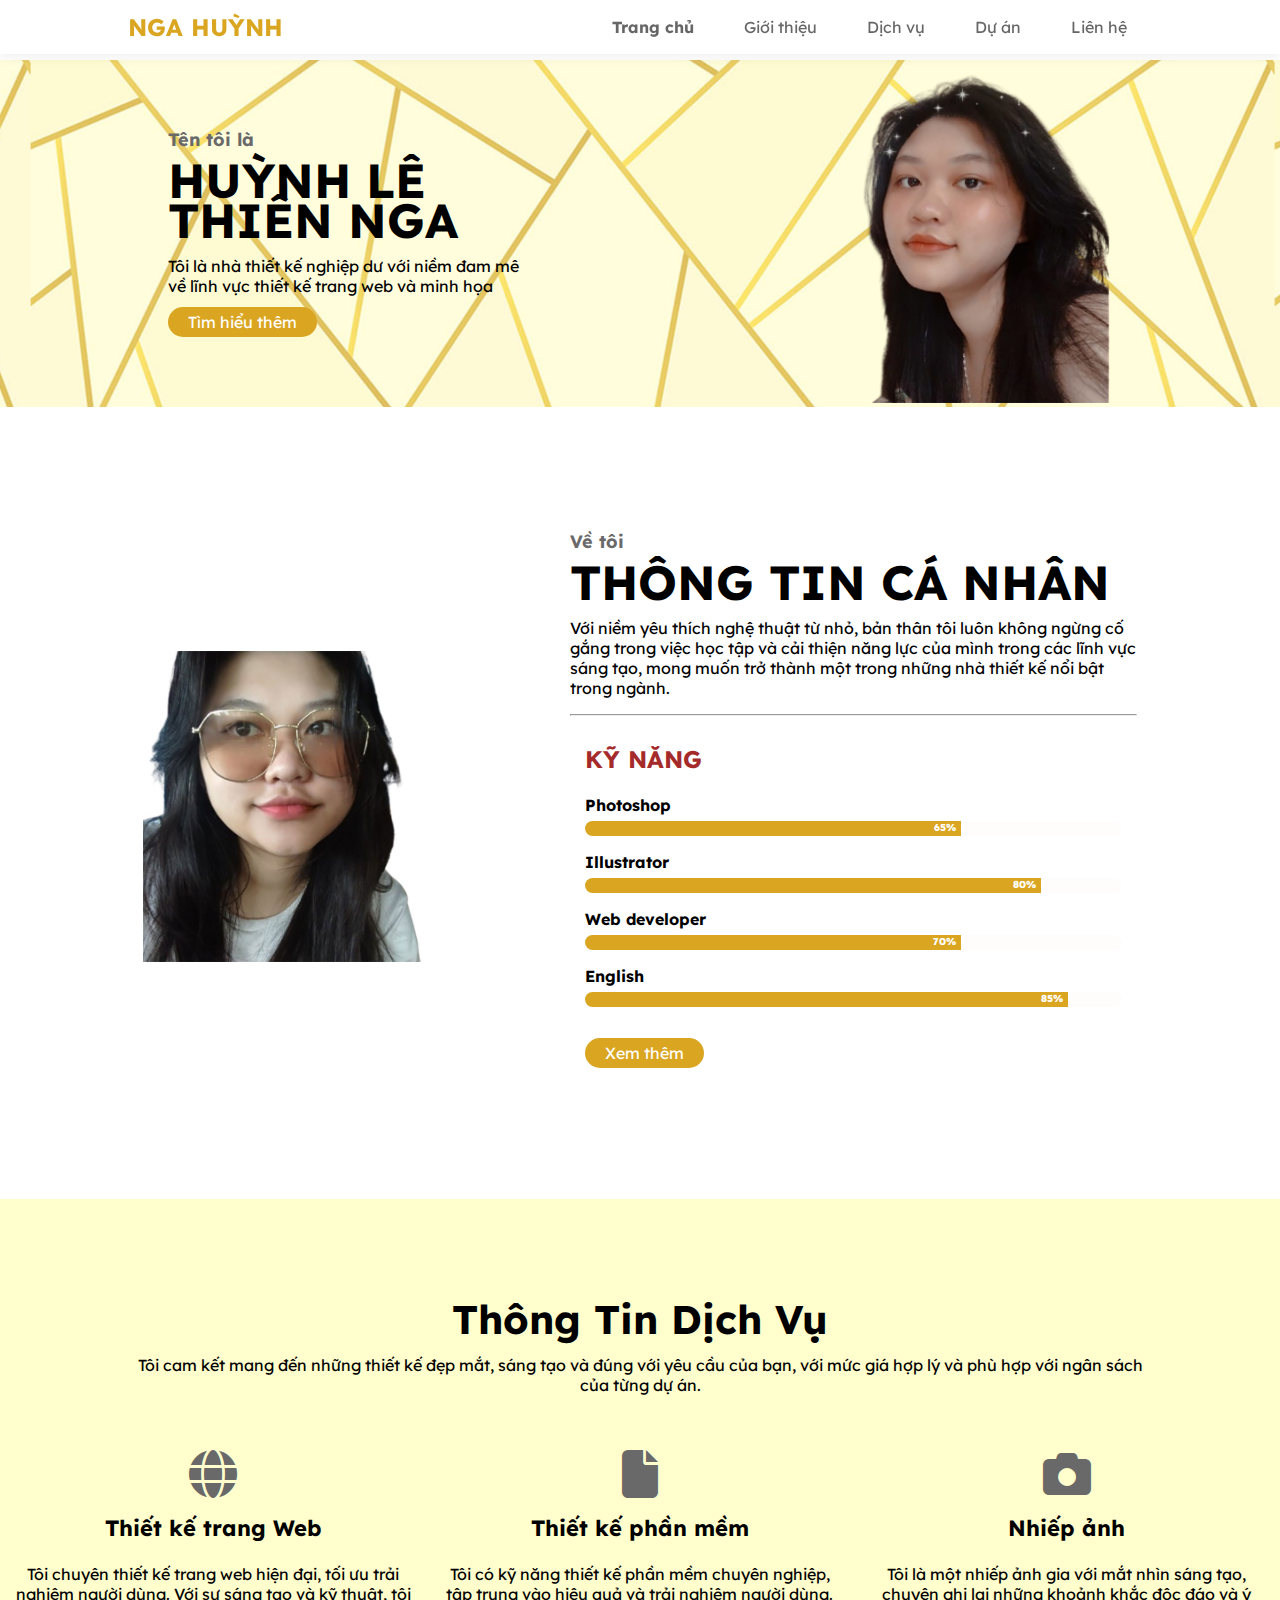
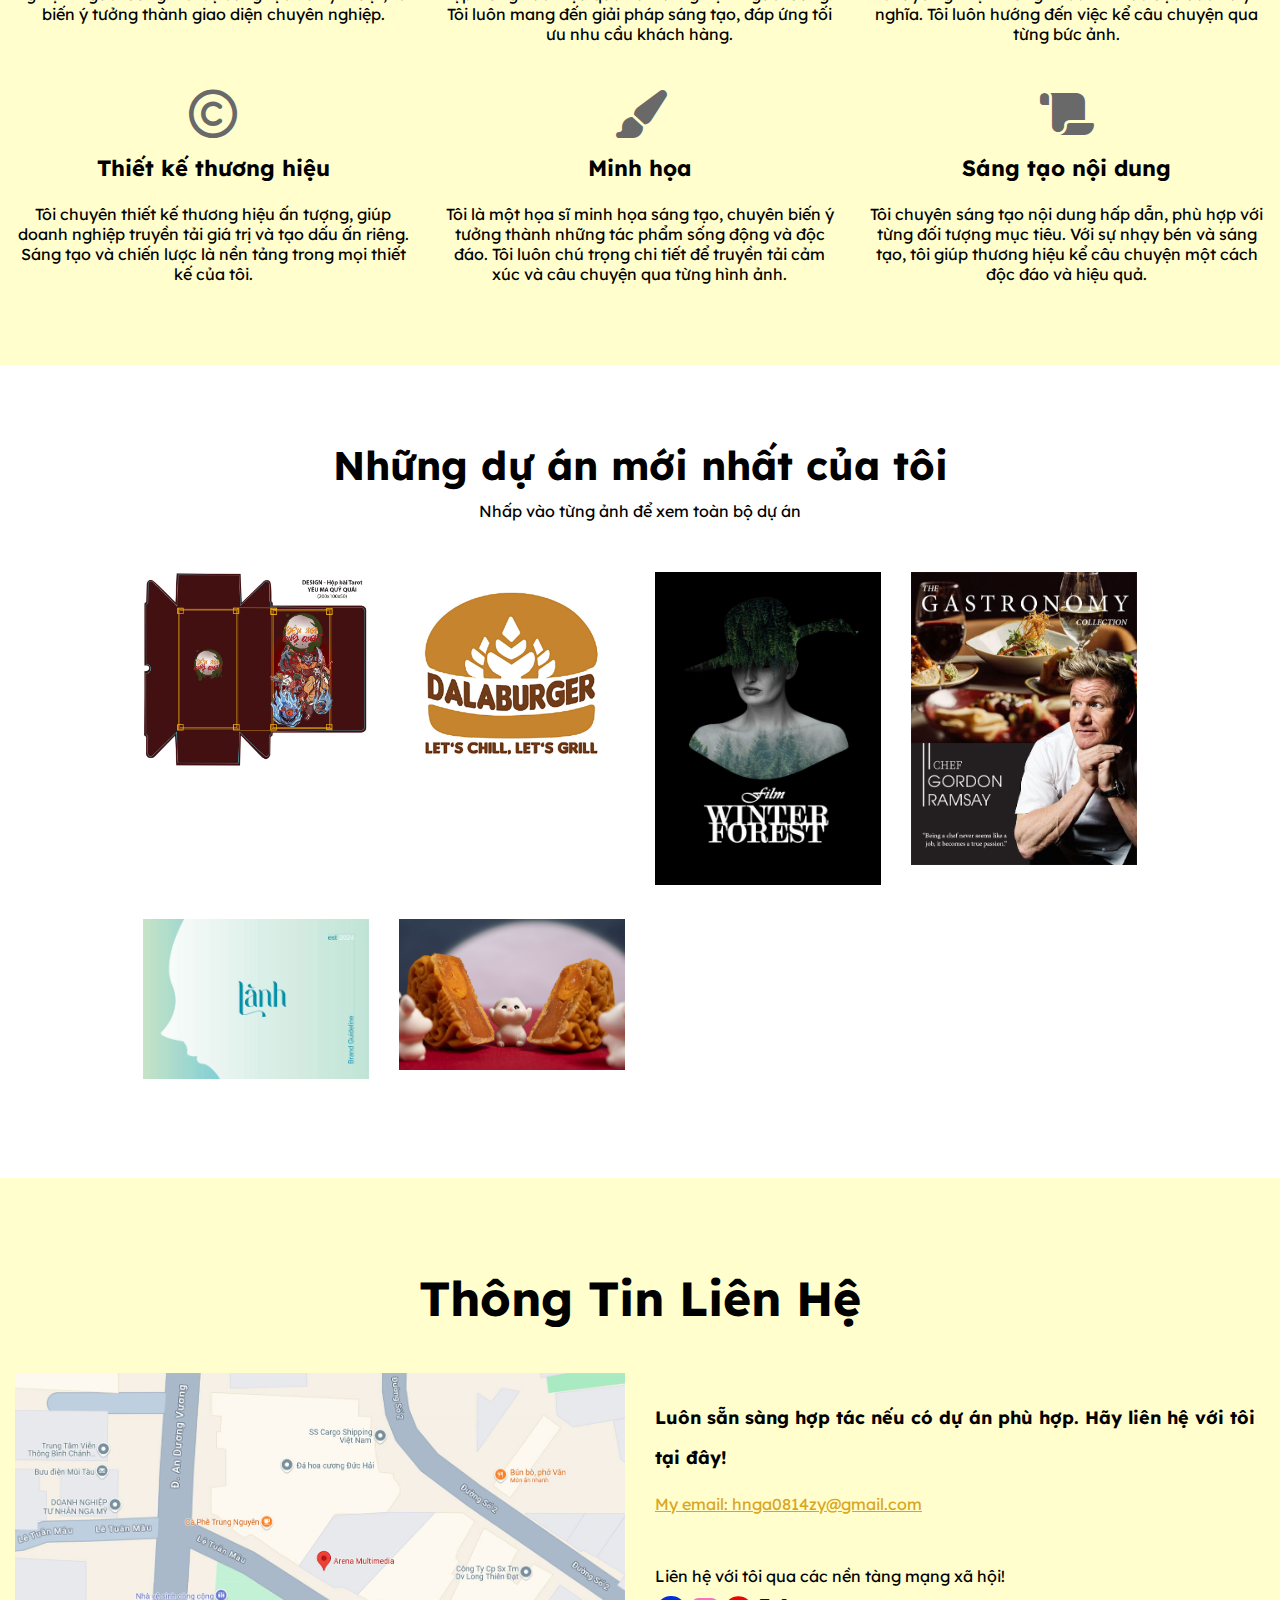
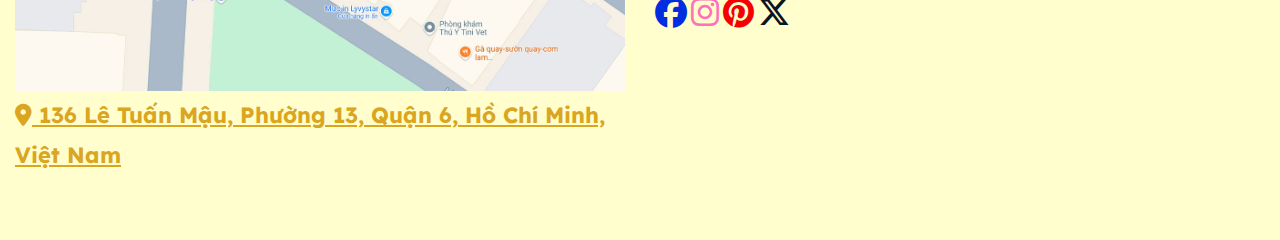
<file: index.html>
<!doctype html>
<html>

<head>
<meta charset="utf-8">
<meta name="viewport" content="width=device-width, initial-scale=1">
<link rel="stylesheet" href="css/mainstyle.css">
<link rel="icon" href="images/sun.png">
<link rel="stylesheet" href="css/all.css">
<link rel="stylesheet" href="css/lightbox.css">
<title>Thiên Nga's Portfolio</title>
</head>

	
<body style="padding-top:60px">
<header>
<nav> 
 <div class="container">
 <a href="index.html" class="brand" style="color:goldenrod">NGA HUỲNH</a>
 <button type="button" class="btn-toggle"><i class="fa-solid fa-bars"></i></button>
 <div class="menu">
	 <ul>
		 <li><a href="index.html"><strong>Trang chủ</strong></a></li>
		 <li><a href="#about">Giới thiệu</a></li>
		 <li><a href="service.html">Dịch vụ</a></li>
		 <li><a href="project.html">Dự án</a></li>
		 <li><a href="#contact">Liên hệ</a></li>
	 </ul>
 </div>
 </div>
</nav>
</header>
	
<section id="welcome">
 <div class="container">
 <div class="row align-items-center justify-content-between">
 <div class="col-12 col-md-6 col-lg-5" style="padding-left: 40px">
 <h6 class="text-secondary">Tên tôi là</h6>
 <h1>HUỲNH LÊ THIÊN NGA</h1>
 <p>Tôi là nhà thiết kế nghiệp dư với niềm đam mê về lĩnh vực thiết kế trang web và minh họa</p>
 <p><a href="#about" class="btn-primary">Tìm hiểu thêm</a></p> </div>
 <div class="col-12 col-md-6 col-lg-4 " style="padding:0"> <img src="images/nga_1-removebg-preview.png" alt="" class="img-100"> </div>
</div>
</div>
</section>
	
<section id="about">
<div class="container">
<div class="row align-items-center justify-content-between">
<div class="col-12 col-md-4 col-lg-4"><img src="images/aweb-h700/nga-2.jpg" alt="" class="img-100"></div>
<div class="col-12 col-md-8 col-lg-7">
<h6 class="text-secondary">Về tôi</h6>
<h1 class="text-primary">THÔNG TIN CÁ NHÂN</h1>
<p>Với niềm yêu thích nghệ thuật từ nhỏ, bản thân tôi luôn không ngừng cố gắng trong việc học tập và cải thiện năng lực của mình trong các lĩnh vực sáng tạo, mong muốn trở thành một trong những nhà thiết kế nổi bật trong ngành.</p>
<hr>	
<div class="col-12">
<h4>KỸ NĂNG</h4>
<p><strong>Photoshop</strong></p>
<div class="progress-bar">
<div class="bar-color progress" style="width:70%">65%</div>
</div>
<p><strong>Illustrator</strong></p>
<div class="progress-bar">
<div class="bar-color progress" style="width:85%">80%</div>
</div>
<p><strong>Web developer</strong></p>
<div class="progress-bar">
<div class="bar-color progress" style="width:70%">70%</div>
</div>
<p><strong>English</strong></p>
<div class="progress-bar">
<div class="bar-color progress" style="width:90%">85%</div>
</div>
<br>
<p><a href="about.html" class="btn-primary">Xem thêm</a></p> </div>
</div>
	
</div>
</div>
</section>
	
<section id="service" class="mt-40 bg-secondary">
<div class="container text-center">

<h2>Thông Tin Dịch Vụ</h2>
<p>Tôi cam kết mang đến những thiết kế đẹp mắt, sáng tạo và đúng với yêu cầu của bạn, với mức giá hợp lý và phù hợp với ngân sách của từng dự án.</p>

</div>
	
<div class="row text-center mt-40">
<div class="col-12 col-md-6 col-lg-4">
<i class="fa-solid fa-globe fa-3x text-secondary"></i>
<h5 class="mt-10">Thiết kế trang Web</h5>
<p>Tôi chuyên thiết kế trang web hiện đại, tối ưu trải nghiệm người dùng. Với sự sáng tạo và kỹ thuật, tôi biến ý tưởng thành giao diện chuyên nghiệp.</p>
</div>

<div class="col-12 col-md-6 col-lg-4">
<i class="fa-solid fa-file fa-3x text-secondary"></i>
<h5 class="mt-10">Thiết kế phần mềm</h5>
<p>Tôi có kỹ năng thiết kế phần mềm chuyên nghiệp, tập trung vào hiệu quả và trải nghiệm người dùng. Tôi luôn mang đến giải pháp sáng tạo, đáp ứng tối ưu nhu cầu khách hàng.</p>
</div>
	
<div class="col-12 col-md-6 col-lg-4">
<i class="fa-solid fa-camera fa-3x text-secondary"></i>
<h5 class="mt-10">Nhiếp ảnh</h5>
<p>Tôi là một nhiếp ảnh gia với mắt nhìn sáng tạo, chuyên ghi lại những khoảnh khắc độc đáo và ý nghĩa. Tôi luôn hướng đến việc kể câu chuyện qua từng bức ảnh.</p>
</div>
	
<div class="col-12 col-md-6 col-lg-4">
<i class="fa-regular fa-copyright fa-3x text-secondary"></i>
<h5 class="mt-10">Thiết kế thương hiệu</h5>
<p>Tôi chuyên thiết kế thương hiệu ấn tượng, giúp doanh nghiệp truyền tải giá trị và tạo dấu ấn riêng. Sáng tạo và chiến lược là nền tảng trong mọi thiết kế của tôi.</p>
</div>

<div class="col-12 col-md-6 col-lg-4">
<i class="fa-solid fa-paintbrush fa-3x text-secondary"></i>
<h5 class="mt-10">Minh họa</h5>
<p>Tôi là một họa sĩ minh họa sáng tạo, chuyên biến ý tưởng thành những tác phẩm sống động và độc đáo. Tôi luôn chú trọng chi tiết để truyền tải cảm xúc và câu chuyện qua từng hình ảnh.</p>
</div>

<div class="col-12 col-md-6 col-lg-4">
<i class="fa-solid fa-scroll fa-3x text-secondary"></i>
<h5 class="mt-10">Sáng tạo nội dung</h5>
<p>Tôi chuyên sáng tạo nội dung hấp dẫn, phù hợp với từng đối tượng mục tiêu. Với sự nhạy bén và sáng tạo, tôi giúp thương hiệu kể câu chuyện một cách độc đáo và hiệu quả.</p>
</div>
	
</div>
</section>
	
<section id="project" class="py-40 mt-40">
<div class="container text-center">
<h2>Những dự án mới nhất của tôi</h2>
<p>Nhấp vào từng ảnh để xem toàn bộ dự án</p>
<br>
<div class="row">	
<div class="col-6 col-md-4 col-lg-3">
<a href="images/aweb-h700/3.-DESIGN.jpg" data-lightbox="roadtrip" data-title="Layout Hộp Bài Tarot">
<img src="images/aweb-h700/3.-DESIGN.jpg" alt="" class="img-100"></a>
</div>
<div class="col-6 col-md-4 col-lg-3">
<a href="https://heyzine.com/flip-book/4543b7929a.html" data-title="Branding Design: DalatBurger">
<img src="images/aweb-h700/burger.jpg" alt="" class="img-100"></a>
</div>
<div class="col-6 col-md-4 col-lg-3">
<a href="images/aweb-h700/bài-1.jpg" data-lightbox="roadtrip" data-title="Poster Film">
<img src="images/aweb-h700/bài-1.jpg" alt="" class="img-100"></a>
</div>
<div class="col-6 col-md-4 col-lg-3">
<a href="https://heyzine.com/flip-book/781f20e539.html" data-title="Bìa Tạp Chí">
<img src="images/aweb-h700/BÀI-CUỐI-MÔN-1.jpg" alt="" class="img-100"></a>
</div>
<div class="col-6 col-md-4 col-lg-3">
<a href="images/aweb-h700/BrandGuideline-LANH.jpg" data-lightbox="roadtrip" data-title="Branding Design: Lành">
<img src="images/aweb-h700/BrandGuideline-LANH.jpg" alt="" class="img-100"></a>
</div>
<div class="col-6 col-md-4 col-lg-3">
<a href="images/aweb-h700/3.jpg" data-lightbox="roadtrip" data-title="Mid-Autumn Photograph">
<img src="images/aweb-h700/3.jpg" alt="" class="img-100"></a>
</div>
</div>
</div>
</section>

	
<section id="contact" class="mt-40 bg-secondary row">
<div class="container text-center">
<h1>Thông Tin Liên Hệ</h1>
<br>
<br>
</div>
<div class="col-12 col-md-6 col-lg-6">
<img src="images/aweb-h700/address.jpg" alt="ggletuanmau" class="img-100">
<h5><a href="https://maps.app.goo.gl/1S1cwAzPZZm3iBni6" target="_blank" style="color:goldenrod">
<i class="fa-solid fa-location-dot"></i> 136 Lê Tuấn Mậu, Phường 13, Quận 6, Hồ Chí Minh, Việt Nam </a></h5>
</div>
<div class="col-12 col-md-6 col-lg-6 py-40">
<h6>Luôn sẵn sàng hợp tác nếu có dự án phù hợp. Hãy liên hệ với tôi tại đây!</h6>	
<a href="https://mail.google.com/mail" style="color:goldenrod"><p>My email: hnga0814zy@gmail.com</p></a>
<p style="color:goldenrod"></p>
<br>
<p>Liên hệ với tôi qua các nền tàng mạng xã hội!</p>
	
<a href="https://www.facebook.com/"><i class="fa-brands fa-facebook fa-2xl" style="color: #002de0;"></i></a>
<a href="https://www.instagram.com/"><i class="fa-brands fa-instagram fa-2xl" style="color: #ff70bc;"></i></a>
<a href="https://uk.pinterest.com/chloeishere1801/"><i class="fa-brands fa-pinterest fa-2xl" style="color: #f50000;"></i></a>
<a href="https://x.com/__x"><i class="fa-brands fa-x-twitter fa-2xl" style="color: #0c1422;"></i></a>
</div>
</section>

	
	
<script src="https://ajax.googleapis.com/ajax/libs/jquery/3.7.1/jquery.min.js"></script>
<script src="js/lightbox.js"></script>
<script> 
$(document).ready(function()
{$(".btn-toggle").click(function()
{$(".menu").slideToggle("slow");});
});
</script>


</body>
</html>
</file>
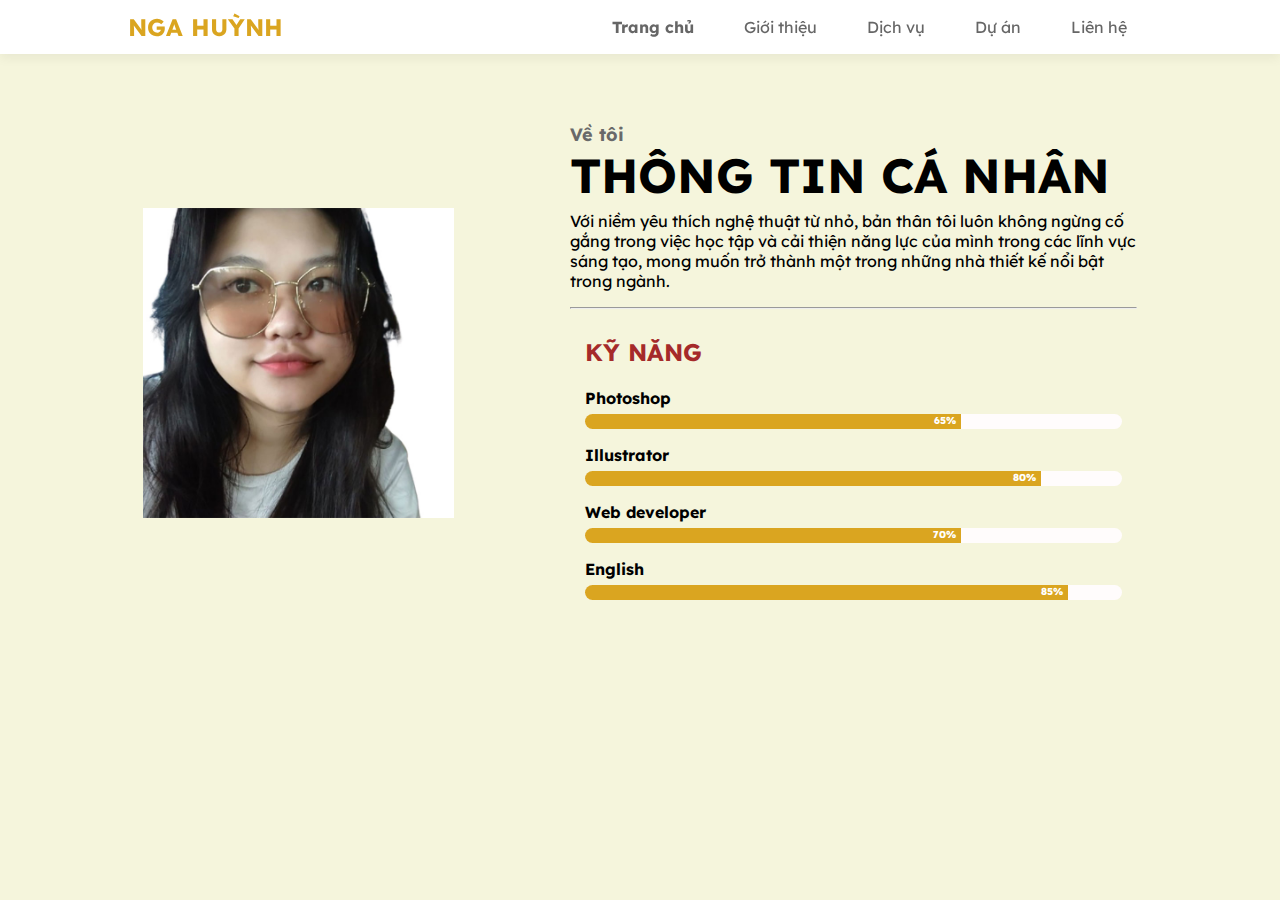
<file: about.html>
<!doctype html>
<html>

<head>
<meta charset="utf-8">
<meta name="viewport" content="width=device-width, initial-scale=1">
<link rel="stylesheet" href="css/mainstyle.css">
<link rel="stylesheet" href="css/all.css">
<link rel="icon" href="images/sun.png">
<title>Thiên Nga's Portfolio</title>
</head>

<body class="bg-primary">
<header>
<nav> 
 <div class="container">
 <a href="index.html" class="brand" style="color:goldenrod">NGA HUỲNH</a>
 <button type="button" class="btn-toggle"><i class="fa-solid fa-bars"></i></button>
 <div class="menu">
	 <ul>
		 <li><a href="index.html"><strong>Trang chủ</strong></a></li>
		 <li><a href="#">Giới thiệu</a></li>
		 <li><a href="service.html">Dịch vụ</a></li>
		 <li><a href="project.html">Dự án</a></li>
		 <li><a href="index.html">Liên hệ</a></li>
	 </ul>
 </div>
 </div>
</nav>
</header>
		
<section id="about">
<div class="container">
<div class="row align-items-center justify-content-between">
<div class="col-12 col-md-4 col-lg-4"><img src="images/aweb-h700/nga-2.jpg" alt="" class="img-100"></div>
<div class="col-12 col-md-8 col-lg-7">
<h6 class="text-secondary">Về tôi</h6>
<h1 class="text-primary">THÔNG TIN CÁ NHÂN</h1>
<p>Với niềm yêu thích nghệ thuật từ nhỏ, bản thân tôi luôn không ngừng cố gắng trong việc học tập và cải thiện năng lực của mình trong các lĩnh vực sáng tạo, mong muốn trở thành một trong những nhà thiết kế nổi bật trong ngành.</p>
<hr>	
<div class="col-12">
<h4>KỸ NĂNG</h4>
<p><strong>Photoshop</strong></p>
<div class="progress-bar">
<div class="bar-color progress" style="width:70%">65%</div>
</div>
<p><strong>Illustrator</strong></p>
<div class="progress-bar">
<div class="bar-color progress" style="width:85%">80%</div>
</div>
<p><strong>Web developer</strong></p>
<div class="progress-bar">
<div class="bar-color progress" style="width:70%">70%</div>
</div>
<p><strong>English</strong></p>
<div class="progress-bar">
<div class="bar-color progress" style="width:90%">85%</div>
</div>
</div>
	
</div>
</div>
</div>
</section>
	

	

<script src="https://ajax.googleapis.com/ajax/libs/jquery/3.7.1/jquery.min.js"></script>
<script> 
$(document).ready(function()
{$(".btn-toggle").click(function()
{$(".menu").slideToggle("slow");});
});
</script>


</body>
</html>
</file>
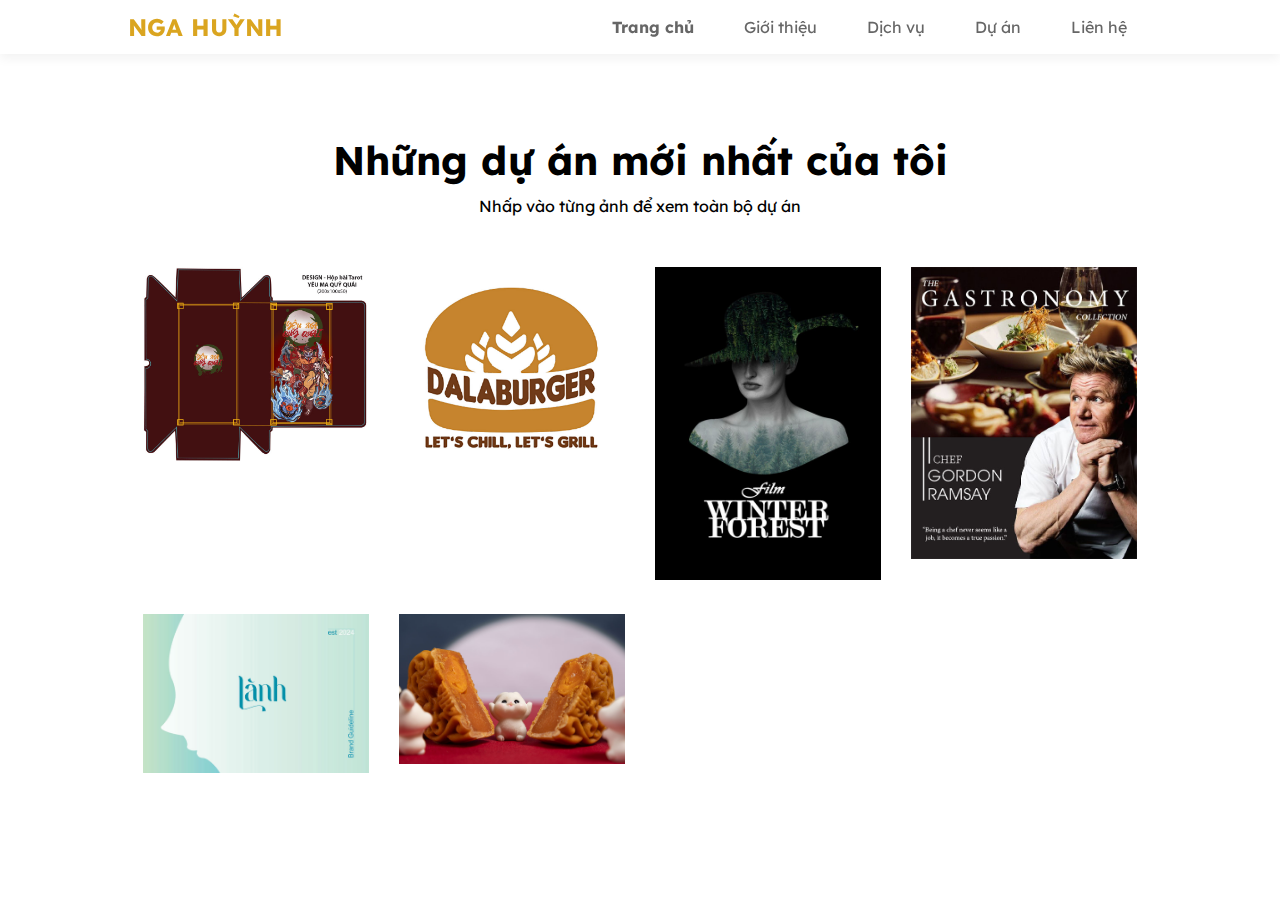
<file: project.html>
<!doctype html>
<html>

<head>
<meta charset="utf-8">
<meta name="viewport" content="width=device-width, initial-scale=1">
<link rel="stylesheet" href="css/mainstyle.css">
<link rel="icon" href="images/sun.png">
<link rel="stylesheet" href="css/all.css">
<link rel="stylesheet" href="css/lightbox.css">
<link rel="icon" href="images/sun.png">
<title>Thiên Nga's Portfolio</title>
</head>

	
<body style="padding-top:60px">
<header>
<nav> 
 <div class="container">
 <a href="index.html" class="brand" style="color:goldenrod">NGA HUỲNH</a>
 <button type="button" class="btn-toggle"><i class="fa-solid fa-bars"></i></button>
 <div class="menu">
	 <ul>
		 <li><a href="index.html"><strong>Trang chủ</strong></a></li>
		 <li><a href="about.html">Giới thiệu</a></li>
		 <li><a href="service.html">Dịch vụ</a></li>
		 <li><a href="#">Dự án</a></li>
		 <li><a href="index.html">Liên hệ</a></li>
	 </ul>
 </div>
 </div>
</nav>
</header>
	

	

	

	
<section id="project" class="py-40 mt-40" >
<div class="container text-center">
<h2>Những dự án mới nhất của tôi</h2>
<p>Nhấp vào từng ảnh để xem toàn bộ dự án</p>
<br>
<div class="row">	
<div class="col-6 col-md-4 col-lg-3">
<a href="images/aweb-h700/3.-DESIGN.jpg" data-lightbox="roadtrip" data-title="Layout Hộp Bài Tarot">
<img src="images/aweb-h700/3.-DESIGN.jpg" alt="" class="img-100"></a>
</div>
<div class="col-6 col-md-4 col-lg-3">
<a href="https://heyzine.com/flip-book/4543b7929a.html" data-title="Branding Design: DalatBurger">
<img src="images/aweb-h700/burger.jpg" alt="" class="img-100"></a>
</div>
<div class="col-6 col-md-4 col-lg-3">
<a href="images/aweb-h700/bài-1.jpg" data-lightbox="roadtrip" data-title="Poster Film">
<img src="images/aweb-h700/bài-1.jpg" alt="" class="img-100"></a>
</div>
<div class="col-6 col-md-4 col-lg-3">
<a href="https://heyzine.com/flip-book/781f20e539.html" data-title="Bìa Tạp Chí">
<img src="images/aweb-h700/BÀI-CUỐI-MÔN-1.jpg" alt="" class="img-100"></a>
</div>
<div class="col-6 col-md-4 col-lg-3">
<a href="images/aweb-h700/BrandGuideline-LANH.jpg" data-lightbox="roadtrip" data-title="Branding Design: Lành">
<img src="images/aweb-h700/BrandGuideline-LANH.jpg" alt="" class="img-100"></a>
</div>
<div class="col-6 col-md-4 col-lg-3">
<a href="images/aweb-h700/3.jpg" data-lightbox="roadtrip" data-title="Mid-Autumn Photograph">
<img src="images/aweb-h700/3.jpg" alt="" class="img-100"></a>
</div>
</div>
</div>
</section>

	


	
	
<script src="https://ajax.googleapis.com/ajax/libs/jquery/3.7.1/jquery.min.js"></script>
<script src="js/lightbox.js"></script>
<script> 
$(document).ready(function()
{$(".btn-toggle").click(function()
{$(".menu").slideToggle("slow");});
});
</script>


</body>
</html>
</file>
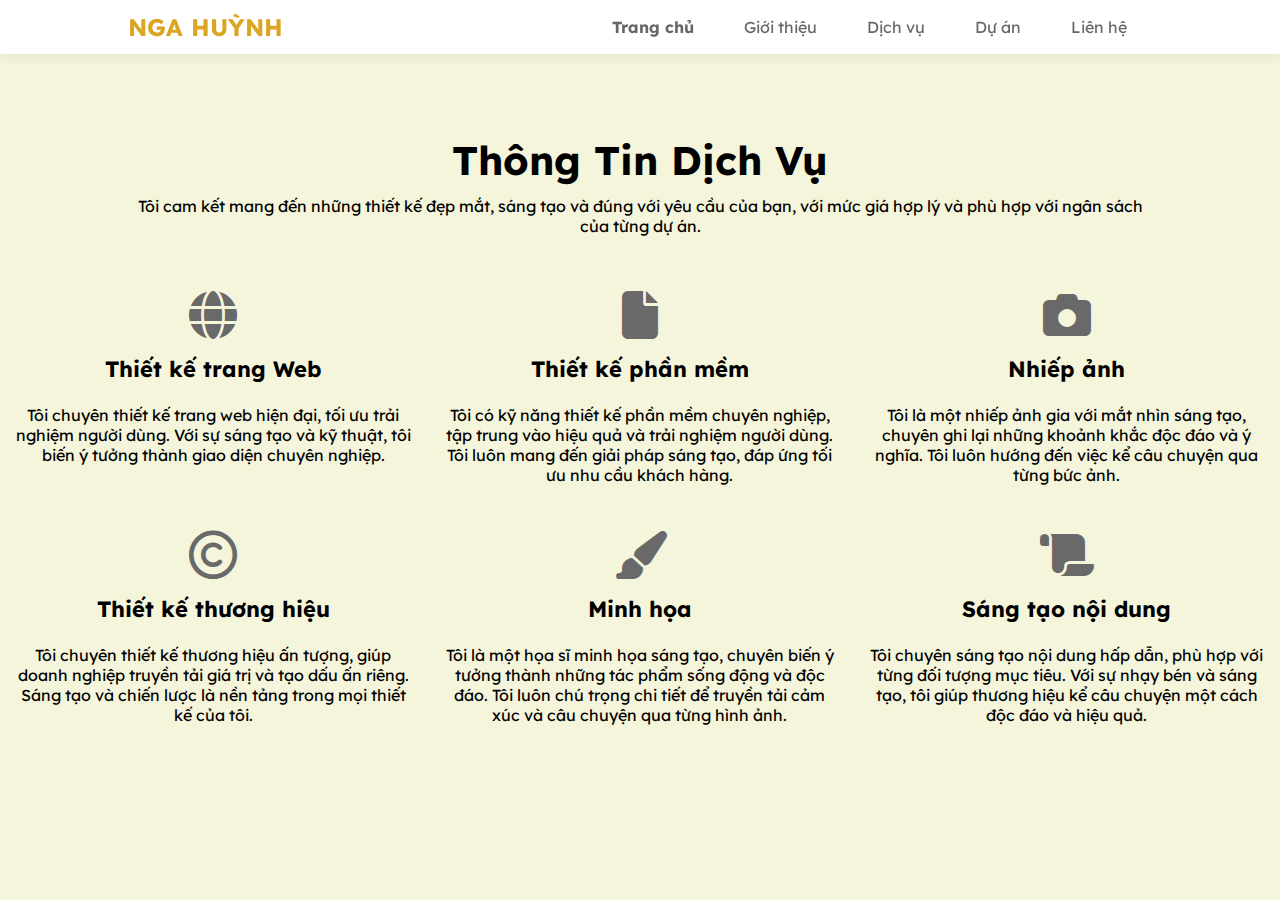
<file: service.html>
<!doctype html>
<html>

<head>
<meta charset="utf-8">
<meta name="viewport" content="width=device-width, initial-scale=1">
<link rel="stylesheet" href="css/mainstyle.css">
<link rel="stylesheet" href="css/all.css">
<link rel="icon" href="images/sun.png">
<title>Thiên Nga's Portfolio</title>
</head>

<body class="bg-primary">
<header>
<nav> 
 <div class="container">
 <a href="index.html" class="brand" style="color:goldenrod">NGA HUỲNH</a>
 <button type="button" class="btn-toggle"><i class="fa-solid fa-bars"></i></button>
 <div class="menu">
	 <ul>
		 <li><a href="index.html"><strong>Trang chủ</strong></a></li>
		 <li><a href="about.html">Giới thiệu</a></li>
		 <li><a href="#">Dịch vụ</a></li>
		 <li><a href="project.html">Dự án</a></li>
		 <li><a href="index.html">Liên hệ</a></li>
	 </ul>
 </div>
 </div>
</nav>
</header>
		
<section id="service" class="mt-40">
<div class="container text-center">

<h2>Thông Tin Dịch Vụ</h2>
<p>Tôi cam kết mang đến những thiết kế đẹp mắt, sáng tạo và đúng với yêu cầu của bạn, với mức giá hợp lý và phù hợp với ngân sách của từng dự án.</p>

</div>
	
<div class="row text-center mt-40">
<div class="col-12 col-md-6 col-lg-4">
<i class="fa-solid fa-globe fa-3x text-secondary"></i>
<h5 class="mt-10">Thiết kế trang Web</h5>
<p>Tôi chuyên thiết kế trang web hiện đại, tối ưu trải nghiệm người dùng. Với sự sáng tạo và kỹ thuật, tôi biến ý tưởng thành giao diện chuyên nghiệp.</p>
</div>

<div class="col-12 col-md-6 col-lg-4">
<i class="fa-solid fa-file fa-3x text-secondary"></i>
<h5 class="mt-10">Thiết kế phần mềm</h5>
<p>Tôi có kỹ năng thiết kế phần mềm chuyên nghiệp, tập trung vào hiệu quả và trải nghiệm người dùng. Tôi luôn mang đến giải pháp sáng tạo, đáp ứng tối ưu nhu cầu khách hàng.</p>
</div>
	
<div class="col-12 col-md-6 col-lg-4">
<i class="fa-solid fa-camera fa-3x text-secondary"></i>
<h5 class="mt-10">Nhiếp ảnh</h5>
<p>Tôi là một nhiếp ảnh gia với mắt nhìn sáng tạo, chuyên ghi lại những khoảnh khắc độc đáo và ý nghĩa. Tôi luôn hướng đến việc kể câu chuyện qua từng bức ảnh.</p>
</div>
	
<div class="col-12 col-md-6 col-lg-4">
<i class="fa-regular fa-copyright fa-3x text-secondary"></i>
<h5 class="mt-10">Thiết kế thương hiệu</h5>
<p>Tôi chuyên thiết kế thương hiệu ấn tượng, giúp doanh nghiệp truyền tải giá trị và tạo dấu ấn riêng. Sáng tạo và chiến lược là nền tảng trong mọi thiết kế của tôi.</p>
</div>

<div class="col-12 col-md-6 col-lg-4">
<i class="fa-solid fa-paintbrush fa-3x text-secondary"></i>
<h5 class="mt-10">Minh họa</h5>
<p>Tôi là một họa sĩ minh họa sáng tạo, chuyên biến ý tưởng thành những tác phẩm sống động và độc đáo. Tôi luôn chú trọng chi tiết để truyền tải cảm xúc và câu chuyện qua từng hình ảnh.</p>
</div>

<div class="col-12 col-md-6 col-lg-4">
<i class="fa-solid fa-scroll fa-3x text-secondary"></i>
<h5 class="mt-10">Sáng tạo nội dung</h5>
<p>Tôi chuyên sáng tạo nội dung hấp dẫn, phù hợp với từng đối tượng mục tiêu. Với sự nhạy bén và sáng tạo, tôi giúp thương hiệu kể câu chuyện một cách độc đáo và hiệu quả.</p>
</div>
	
</div>
</section>
	

<script src="https://ajax.googleapis.com/ajax/libs/jquery/3.7.1/jquery.min.js"></script>
<script> 
$(document).ready(function()
{$(".btn-toggle").click(function()
{$(".menu").slideToggle("slow");});
});
</script>


</body>
</html>
</file>
<file: css/mainstyle.css>
@charset "utf-8";
/* CSS Document */
@import url('https://fonts.googleapis.com/css2?family=Lexend:wght@100..900&family=MonteCarlo&family=Quicksand:wght@300..700&display=swap');
*{scroll-behavior: smooth}
body

{/*background-image: url("../images/aweb-h700/bg_image.jpg");
	background-repeat: no-repeat;
	background-position: left top;
	background-size: 100%;	
	background-attachment: fixed;*/
background-color:#FFFFFF;
color:#000000; 
font-size: 16px; 
font-family:"Lexend", Gotham, "Helvetica Neue", Helvetica, Arial, "sans-serif";
margin: 0;}

h1,h2
{font-family: "Lexend", sans-serif;}
h3
{color:goldenrod;}
h4
{color: brown}
.font-hoa
{font-family: "MonteCarlo", cursive;
font-weight: 800;
font-size: 30px;
font-style: normal;
color:brown;}

h1 {font-size: 5vh}
h2 {font-size: 3vw}
h3 {font-size: 2.5vw}
h4 {font-size: 24px}
h5 {font-size: 22px}
h6 {font-size: 18px}
h1,h2,h3,h4,h5,h6
{margin-top: 0; 
 margin-bottom: 5px}

h1 {font-size: 3rem}
h2 {font-size: 2.5rem}
h1,h2,h3,h4,h5,h6
{margin-top: 0; margin-bottom: 0px; line-height: 2.5rem}

/*định dạng màu chữ cho web*/
.text-primary
{color:black}
.text-secondary
{color:dimgray }
.text-light
{color: cyan}
.text-dark
{color: midnightblue}


/*định dạng màu background cho web*/
.bg-primary
{background-color:beige}
.bg-secondary
{background-color:#FFFECC}
.btn-primary
{background-color:goldenrod;
 padding:5px 20px;
 color:#fff;
 text-decoration:none;
 border-radius:15px;
 transition:all 0.05s}
.btn-primary:hover
{background-color:gold;
 box-shadow:0 10px 20px rgba(168,168,168,1.00);}
/*định dạng vùng section*/
*{box-sizing: border-box} /*giữ đường viền vào trong*/
.container
{width: 90%; margin: auto} /*box container sẽ chiếm 90% độ rộng màn hình và nằm giữa*/

@media (min-width : 600px )
{.container {width:80%; margin:auto} }
	
/*định dạng phần trăm độ rộng từng cột*/
.col-1 {width:8.33%}
.col-2 {width:16.66%}
.col-3 {width:25%}
.col-4 {width:33.33%}
.col-5 {width:41.66%}
.col-6 {width:50%}
.col-7 {width:58.33%}
.col-8 {width:66.66%}
.col-9 {width:75%}
.col-10 {width:83.33%}
.col-11 {width:96.66%}
.col-12 {width:100%}

/*hàm row giúp sắp xếp các cột theo chiều ngang*/ 
.row {display:flex; flex-wrap:wrap;} /*phải cho các cột vào dòng row, thì mới được sắp nằm cạnh nhau cho đủ 100%*/

/*chỉ định một số thuộc tính nhất định cho tất cả các cột*/
[class*="col-"] 
{padding: 15px;
/*border: 1px solid red;*/} 
/*tất cả các cột đều có đường viền đỏ và đẩy bờ lề vào trong là 15px*/

/*chỉ định kích thước hình ảnh phải căn đúng kích thước màn hình*/
.img-100 {width:100%; height:auto}
.text-center {text-align:center}

/*hệ thống lưới dành cho màn hình có kích thước tối thiểu 600px*/
@media (min-width : 600px )
{
.col-md-1 {width:8.33%}
.col-md-2 {width:16.66%}
.col-md-3 {width:25%}
.col-md-4 {width:33.33%}
.col-md-5 {width:41.66%}
.col-md-6 {width:50%}
.col-md-7 {width:58.33%}
.col-md-8 {width:66.66%}
.col-md-9 {width:75%}
.col-md-10 {width:83.33%}
.col-md-11 {width:96.66%}
.col-md-12 {width:100%} 
}
@media (min-width:960px)
{
.col-lg-1 {width:8.33%}
.col-lg-2 {width:16.66%}
.col-lg-3 {width:25%}
.col-lg-4 {width:33.33%}
.col-lg-5 {width:41.66%}
.col-lg-6 {width:50%}
.col-lg-7 {width:58.33%}
.col-lg-8 {width:66.66%}
.col-lg-9 {width:75%}
.col-lg-10 {width:83.33%}
.col-lg-11 {width:96.66%}
.col-lg-12 {width:100%}
}

/*định dạng trong flex*/
.d-flex{display: flex}
/*--- đẩy các box trong flex theo chiều ngang*/
.justify-content-start{justify-content:flex-start}
.justify-content-end{justify-content:flex-end}
.justify-content-center{justify-content:center}
.justify-content-between{justify-content:space-between}
.justify-content-around{justify-content:space-around}
/*--- đẩy các cột trong flex theo chiều dọc*/
.align-items-start{align-items: flex-start}
.align-items-end{align-items: flex-end}
.align-items-center{align-items:center}
.align-items-stretch{align-items:stretch}

#welcome
{background-image: url("../images/aweb-h700/bg_image.jpg");
 background-position: 85% 20%, center top;
 padding: 0}

@font-face 
{font-family: 'SVN-Ready';
 src: url('SVN-Ready.eot');
 src: url('SVN-Ready.eot?#iefix') format('embedded-opentype'),
      url('SVN-Ready.woff2') format('woff2'),
      url('SVN-Ready.woff') format('woff'),
      url('SVN-Ready.ttf') format('truetype'),
      url('SVN-Ready.svg#SVN-Ready') format('svg');
 font-weight: normal;
 font-style: normal;
 font-display: swap;}
/*định dạng kiểu chữ cho tiêu đề*/
/*.font-special, h1,h2,h3,h4,h5,h6 {font-family:'SVN-Ready'}*/

@font-face 
   {font-family: 'SVN-Comic Sans MS';
    src: url('SVN-ComicSansMS.eot');
    src: url('SVN-ComicSansMS.eot?#iefix') format('embedded-opentype'),
        url('SVN-ComicSansMS.woff2') format('woff2'),
        url('SVN-ComicSansMS.woff') format('woff'),
        url('SVN-ComicSansMS.ttf') format('truetype'),
        url('SVN-ComicSansMS.svg#SVN-ComicSansMS') format('svg');
    font-weight: normal;
    font-style: normal;
    font-display: swap;}
/*định dạng kiểu chữ cho văn bản*/
/*p {font-family: 'SVN-Comic Sans MS';
  font-size: 20px;
  color: rgba(0,0,0,0.5)}*/

.mx-auto{ margin-left: auto; margin-right: auto}
.mt-40{ margin-top: 40px}
.py-40{padding-top:40px; padding-bottom: 40px }
.p-100{ padding: 100px}
.mt-10{ margin-top: 10px}
.mt-20{ margin-top: 20px}
.mt-5{ margin-top: 5px}
.mt-0{ margin-top: 0px}

/*style cho menu responsive*/ 
section {padding-top:100px; padding-bottom:50px}
header 
{position: fixed;
 width: 100%;
 left: 0; top: 0}
header nav
{background:#fff;
 padding: 10px 0;
 box-shadow: 0 5px 10px rgba(0,0,0,0.05);
 position: relative}
nav .container {position: relative}
nav .btn-toggle 
{position: absolute;
 right: 0;
 font-size: 18px;
 color: #FFBE00;
 cursor: pointer;
 border: 1px solid #E79A0E;
 background: #FFF3D1;
 color:#BF7700}
nav .brand 
{text-decoration: none;
 font-size: 1.5rem;
 font-weight: bolder}
nav .menu {/*border: 1px solid red*/}
nav .menu ul 
{/*bỏ chấm đầu dòng trong un-orderlist*/
 list-style:none;
 margin:0;
 padding:0}
nav .menu ul li {position: relative}
nav .menu ul li a
{text-decoration:none;
 padding:7px;
 border-bottom:1px solid #ddd;
 display:block;
 color:#666}
nav .menu ul li a:hover
{background-color: #FFF6DB}
.menu {display:none}
@media (min-width:900px)
{.menu{ display: block !important}
nav .btn-toggle{display: none}
nav .container,	nav .menu ul		
{display: flex;
 justify-content: space-between;
 align-items: center}
nav .menu ul li a 
{border-bottom: none;
 padding: 7px 25px}
}	

.progress-bar
{background:#FFFCFC;
 border-radius:10px;
 height:15px;
 margin-top:-10px;
 font-size:10px}
.bar-color {background-color:goldenrod}
.progress 
{height:100%;
 border-radius:10px 0 0 10px;
 font-size:10px; color:#fff;
 text-align:right;
 font-weight:800;
 padding-right:5px}
</file>
